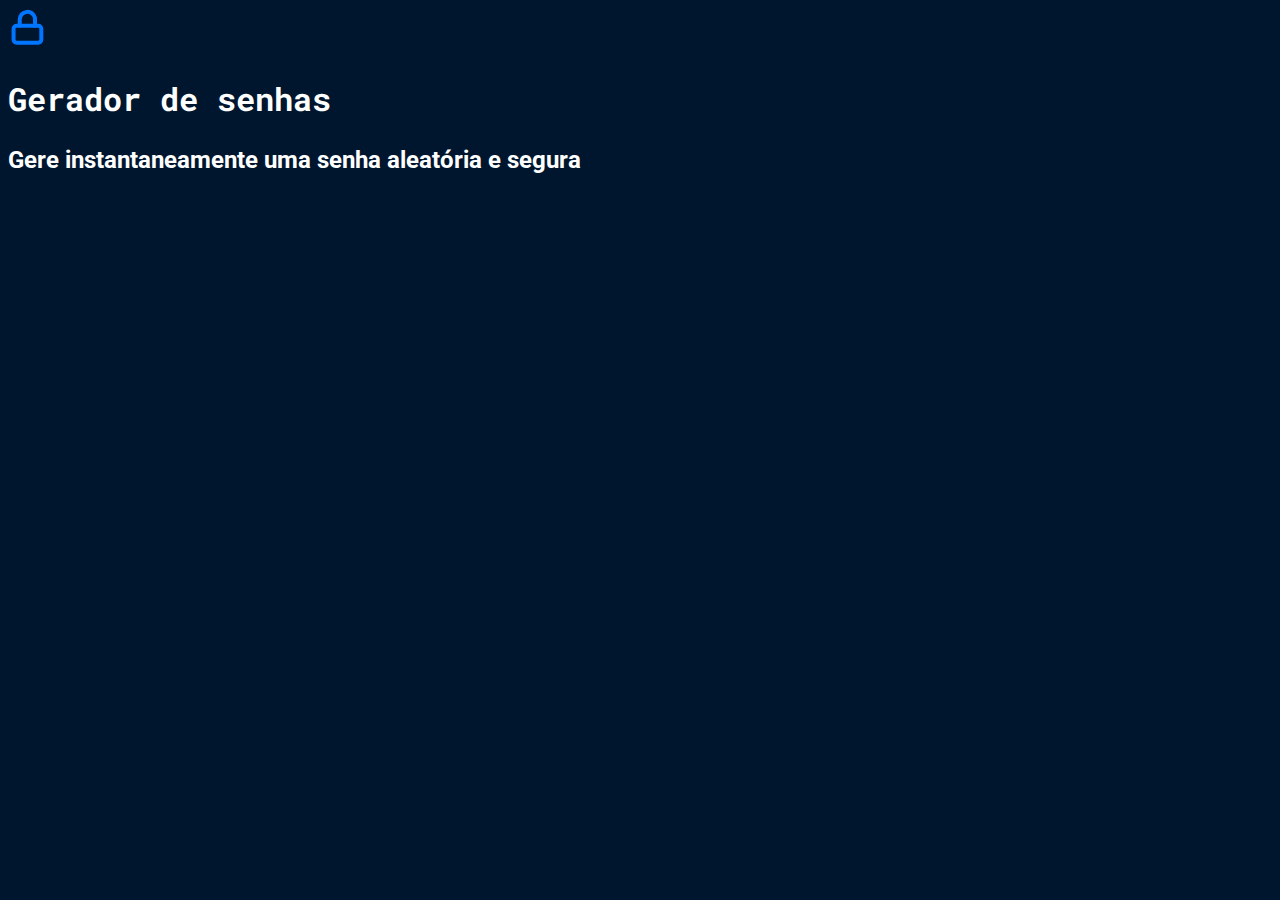
<file: index.html>
<!DOCTYPE html>
<html lang="pt-br">
<head>
    <meta charset="UTF-8">
    <meta name="viewport" content="width=device-width, initial-scale=1.0">
    <title>Gerador de senha</title>
    <link rel="stylesheet" href="style.css">
</head>
<body>
    <img src="unlock.svg" alt="cadeado fechado">
    <h2 class="titulo-principal">Gerador de senhas</h2>
    <h3 class="titulo-secundario">Gere instantaneamente uma senha aleatória e segura</h3>
</body>
</html>
</file>
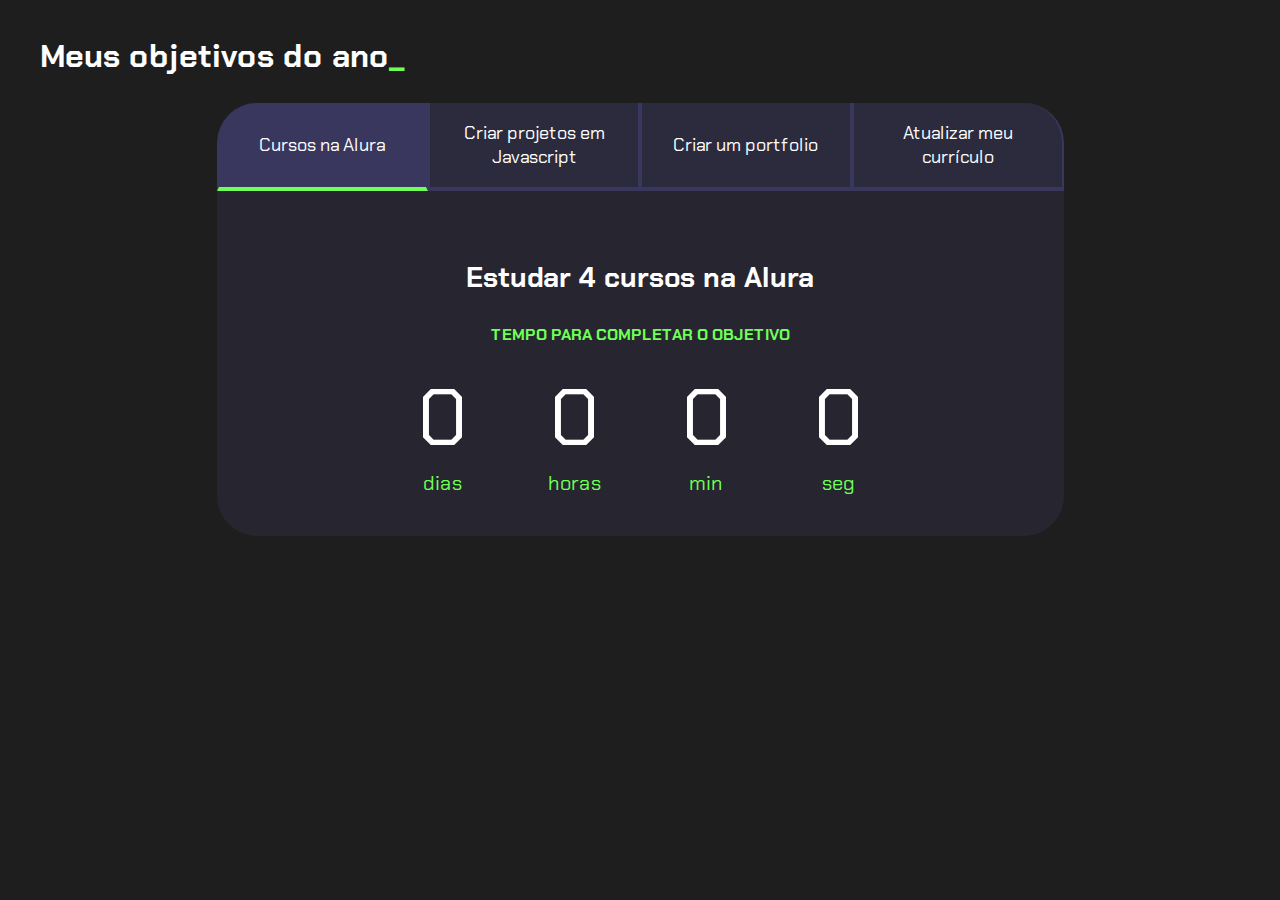
<file: mayaramainzip/index.html>
<!DOCTYPE html>
<html lang="pt-br">

<head>
    <meta charset="UTF-8">
    <meta name="viewport" content="width=device-width, initial-scale=1.0">
    <title>Meus objetivos do ano</title>
    <link rel="stylesheet" href="style.css">
</head>

<body>
    <section class="conteudo-principal">
        <h2 class="titulo-principal">Meus objetivos do ano<span>_</span></h2>
        <div class="conteudo">
            <div class="botoes">
                <button class="botao ativo">Cursos na Alura</button>
                <button class="botao">Criar projetos em Javascript</button>
                <button class="botao">Criar um portfolio</button>
                <button class="botao">Atualizar meu currículo</button>
            </div>
            <div class="abas-textos">
                <div class="aba-conteudo ativo">
                    <h3 class="aba-conteudo-titulo-principal">Estudar 4 cursos na Alura</h3>
                    <h4 class="aba-conteudo-titulo-secundario">Tempo para completar o objetivo</h4>
                    <div class="contador">
                        <div class="contador-digito">
                            <p class="contador-digito-numero" id="dias0"></p>
                            <p class="contador-digito-texto">dias</p>
                        </div>
                        <div class="contador-digito">
                            <p class="contador-digito-numero" id="horas0"></p>
                            <p class="contador-digito-texto">horas</p>
                        </div>
                        <div class="contador-digito">
                            <p class="contador-digito-numero" id="min0"></p>
                            <p class="contador-digito-texto">min</p>
                        </div>
                        <div class="contador-digito">
                            <p class="contador-digito-numero" id="seg0"></p>
                            <p class="contador-digito-texto">seg</p>
                        </div>
                    </div>
                </div>
                <div class="aba-conteudo">
                    <h3 class="aba-conteudo-titulo-principal">Criar 5 projetos em Javascript</h3>
                    <h4 class="aba-conteudo-titulo-secundario">Tempo para completar o objetivo</h4>
                    <div class="contador">
                        <div class="contador-digito">
                            <p class="contador-digito-numero" id="dias1"></p>
                            <p class="contador-digito-texto">dias</p>
                        </div>
                        <div class="contador-digito">
                            <p class="contador-digito-numero" id="horas1"></p>
                            <p class="contador-digito-texto">horas</p>
                        </div>
                        <div class="contador-digito">
                            <p class="contador-digito-numero" id="min1"></p>
                            <p class="contador-digito-texto">min</p>
                        </div>
                        <div class="contador-digito">
                            <p class="contador-digito-numero" id="seg1"></p>
                            <p class="contador-digito-texto">seg</p>
                        </div>
                    </div>
                </div>
                <div class="aba-conteudo">
                    <h3 class="aba-conteudo-titulo-principal">Criar um portfolio com os meus 3 melhores projetos</h3>
                    <h4 class="aba-conteudo-titulo-secundario">Tempo para completar o objetivo</h4>
                    <div class="contador">
                        <div class="contador-digito">
                            <p class="contador-digito-numero" id="dias2"></p>
                            <p class="contador-digito-texto">dias</p>
                        </div>
                        <div class="contador-digito">
                            <p class="contador-digito-numero" id="horas2"></p>
                            <p class="contador-digito-texto">horas</p>
                        </div>
                        <div class="contador-digito">
                            <p class="contador-digito-numero" id="min2"></p>
                            <p class="contador-digito-texto">min</p>
                        </div>
                        <div class="contador-digito">
                            <p class="contador-digito-numero" id="seg2"></p>
                            <p class="contador-digito-texto">seg</p>
                        </div>
                    </div>
                </div>
                <div class="aba-conteudo">
                    <h3 class="aba-conteudo-titulo-principal">Atualizar meu curriculo com os certificados da Alura</h3>
                    <h4 class="aba-conteudo-titulo-secundario">Tempo para completar o objetivo</h4>
                    <div class="contador">
                        <div class="contador-digito">
                            <p class="contador-digito-numero" id="dias3"></p>
                            <p class="contador-digito-texto">dias</p>
                        </div>
                        <div class="contador-digito">
                            <p class="contador-digito-numero" id="horas3"></p>
                            <p class="contador-digito-texto">horas</p>
                        </div>
                        <div class="contador-digito">
                            <p class="contador-digito-numero" id="min3"></p>
                            <p class="contador-digito-texto">min</p>
                        </div>
                        <div class="contador-digito">
                            <p class="contador-digito-numero" id="seg3"></p>
                            <p class="contador-digito-texto">seg</p>
                        </div>
                    </div>
                </div>
            </div>
        </div>
    </section>
    <script src="main.js"></script>
</body>

</html>
</file>
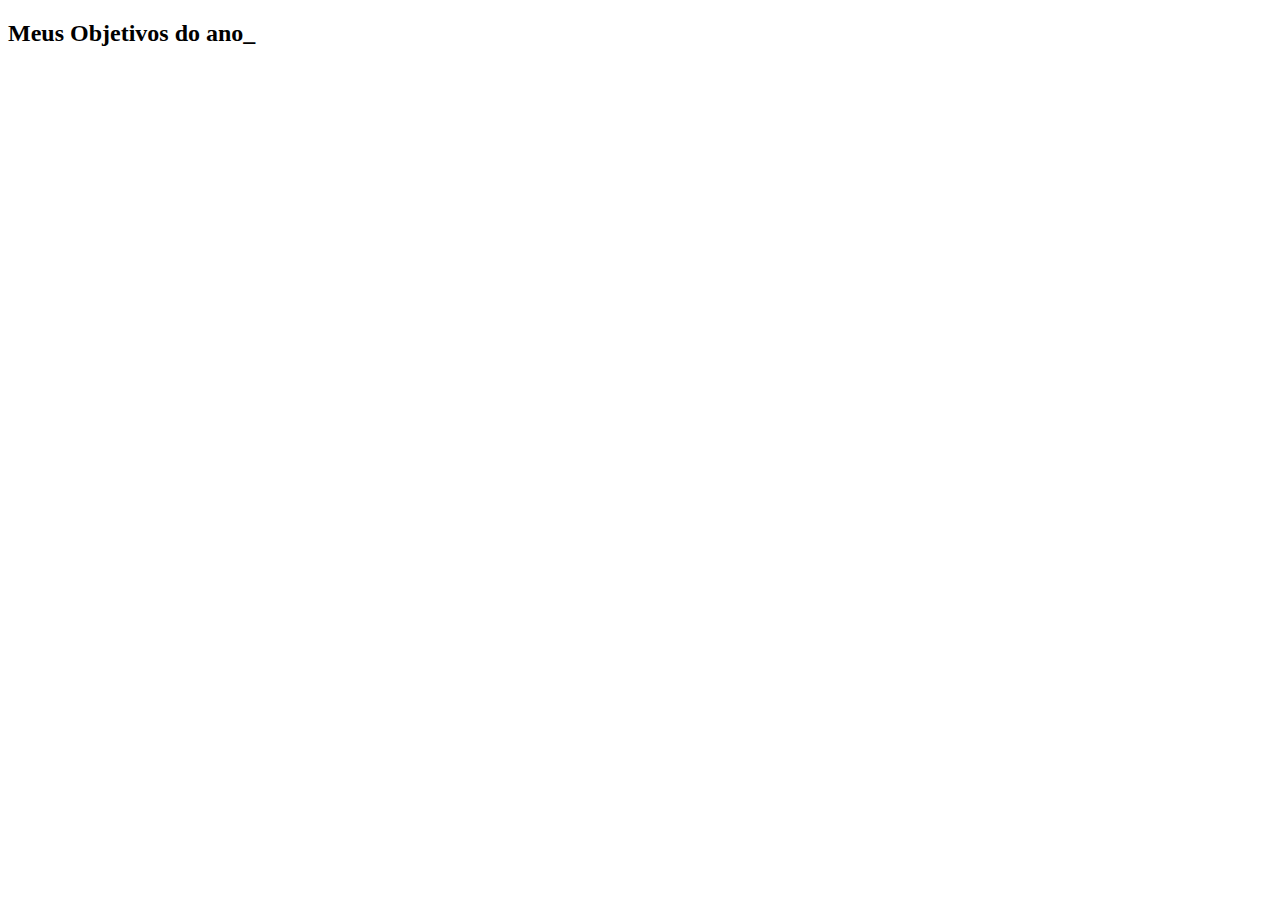
<file: PS-POJETO/index.html>
<!DOCTYPE html>
<html lang="en">
<head>
    <meta charset="UTF-8">
    <meta http-equiv="X-UA-Compatible" content="IE=edge">
    <meta name="viewport" content="width=device-width, initial-scale=1.0">
    <title>Document</title>
</head>
<body>
    
</body>
</html>

</body>
<body>
</body>
       <section class="conteudo-principal">
        <h2 class="titulo-principal">Meus Objetivos do ano<span>_</span></h2>
</file>
<file: style.css>
@import url('https://fonts.googleapis.com/css2?family=Roboto&family=Roboto+Mono&display=swap');

:root{
    --branco: white;
    --cor-de-fundo: #00162E;
    --fundo-senha: #00244D;
    --fundo-texto: #001E40;
    --borda: #0075FF;
    --roboto: 'Roboto', sans-serif;
    --roboto-mono: 'Roboto Mono', monospace;
}

body{
    color: var(--branco);
    background-color: var(--cor-de-fundo);
    font-family: var(--roboto);
}

.titulo-principal{
    font-family: var(--roboto-mono);
    font-size: 32px;
}

.titulo-secundario{
    font-size: 24px;
}
</file>
<file: mayaramainzip/style.css>
@import url('https://fonts.googleapis.com/css2?family=Chakra+Petch:wght@400;700&display=swap');

:root {
    --cor-de-fundo: #1E1E1E;
    --verde: #6FFF57;
    --branco: #FFFFFF;
    --botao-ativo: #3A375E;
    --botao-inativo: rgba(58, 55, 94, 0.5);
    --texto-fundo: rgba(58, 55, 94, 0.3);
}

body {
    background-color: var(--cor-de-fundo);
    color: var(--branco);
    font-family: 'Chakra Petch', sans-serif;
}


.conteudo-principal {
    display: flex;
    flex-direction: column;
    justify-content: center;
    align-items: center;
    max-width: 1200px;
    width: 100%;
    margin: 0 auto;
}

.titulo-principal {
    text-align: left;
    width: 100%;
    font-size: 32px;
}

.titulo-principal span {
    color: var(--verde);
}


.botao {
    font-family: 'Chakra Petch', sans-serif;
    background-color: var(--botao-inativo);
    color: var(--branco);
    display: flex;
    justify-content: center;
    padding: 1em;
    font-size: 18px;
    align-items: center;
    width: 100%;
    border-bottom: 4px solid var(--botao-ativo);
    border-left: 2px solid var(--botao-ativo);
    border-right: 2px solid var(--botao-ativo);
    border-top: none;
}

.botao:first-child {
    border-radius: 40px 40px 0 0;
}

.botoes {
    display: block;
}

.botao.ativo{
    background-color: var(--botao-ativo);
    border-bottom: 4px solid var(--verde);
}

.abas-textos{
    background-color: var(--texto-fundo);
    padding: 40px;
    border-radius: 0 0 40px 40px;
}
.aba-conteudo.ativo{
    display:block;
}

.aba-conteudo{
    display: none;
}

.aba-conteudo-titulo-principal{
    font-size: 28px;
    text-align: center;
}
.aba-conteudo-titulo-secundario{
    text-align: center;
    color: var(--verde);
    text-transform: uppercase;
}

.contador{
    display:flex;
    justify-content: center;
    flex-wrap: wrap;
}
.contador-digito{
    padding: 0 16px;
    text-align: center;
    min-width: 100px;
}

.contador-digito-numero{
    font-size: 80px;
    margin: 0;

}

.contador-digito-texto{
    color: var(--verde);
    font-size: 20px;
    margin: 0;

}

@media screen and (min-width: 768px) {
    .botoes {
        display: flex;
    }

    .botao:first-child {
        border-radius: 40px 0 0 0;
    }

    .botao:last-child {
        border-radius: 0 40px 0 0;
    }
}
</file>
